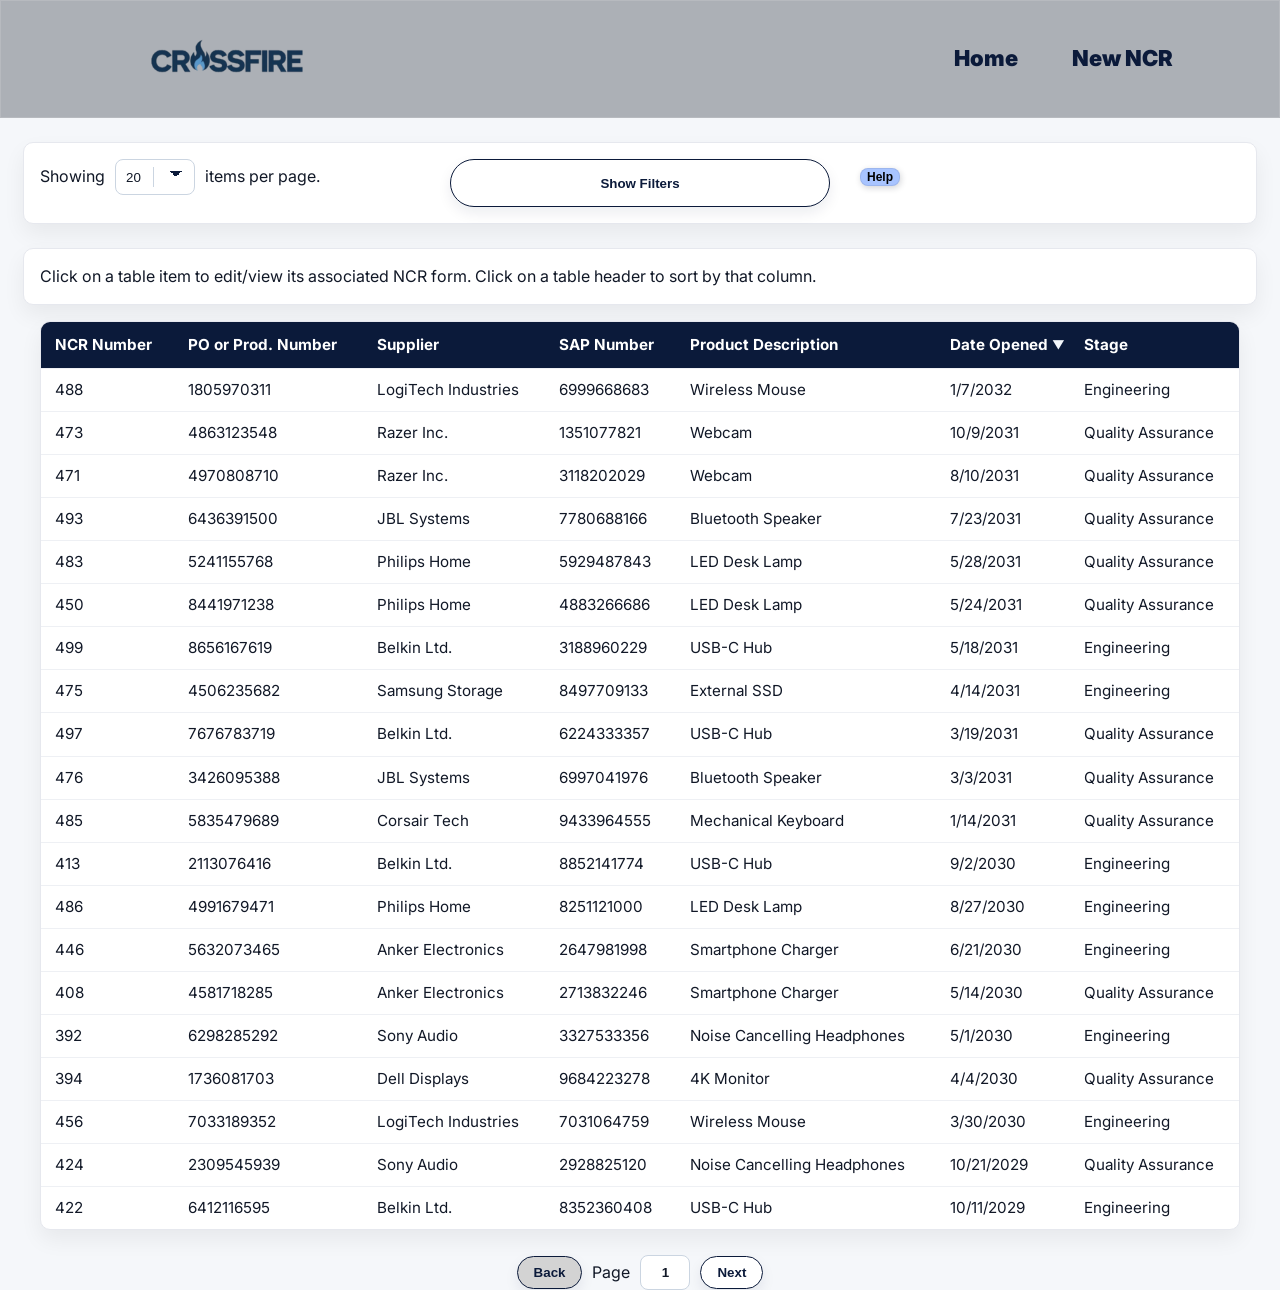
<file: index.html>
<!DOCTYPE html>
<html lang="en">
  <head>
    <meta charset="UTF-8" />
    <meta name="viewport" content="width=device-width, initial-scale=1.0" />
    <title>NCR Home</title>
    <script src="scripts/pseudobackend.js"></script>
    <script src="scripts/index.js" defer></script>
    <link rel="stylesheet" href="style.css" />
    <link rel="stylesheet" href="https://fonts.googleapis.com/css2?family=Inter:wght@400;600&display=swap"/>
  </head>
  <body>
    <header>
      <nav class="navbar" aria-label="main menu">
        <a href="index.html">
          <img
            src="images/Crossfire_Logo-removebg-preview.ico"
            alt="Crossfire NCR System"
          />
        </a>
        <ul class="menu">
          <li id="navHome">Home</li>
          <li id="navNewForm">New NCR</li>
        </ul>
      </nav>
    </header>

    <div id="filters">
      <div class="three-columns">
        <div class="nonCollapsableFilterItem">
          <label
            for="sltNumShown"
            class="noncollapsableFilterLblnputLbl"
            id="lblNumShown1"
            >Showing
          </label>
          <select class="nonCollapsableFilterInput" id="sltNumShown">
            <option value="20">20</option>
            <option value="50">50</option>
            <option value="100">100</option>
            <option value="0">All</option>
          </select>
          <label for="sltNumShown" class="noncollapsableFilterLblnputLbl" id="lblNumShown2">items per page.</label>
        </div>

        <button class="nonCollapsableFilterInput" id="btnToggleShowFilters">Show Filters</button>
        
        <div class="nonCollapsableFilterItem">
          <button class="help-button" id="btnHelp">Help</button>
        </div>
      </div>
      

      <form id="collapsableFilterItems">                            <!-- GeonUk : changed from div to form, for clear button -->
          <div class="collapsableFilterItem" id="NCRNoFilter">
              <label for="numNCRNoFilter"
                     class="collapsableFilterLblnputlLbl"
                     id="lblNCRNoFilter">
                  Filter by NCR number:
              </label>
              <input type="number"
                     class="collapsableFilterInput"
                     id="numNCRNoFilter" 
                     placeholder="123456789"/>
          </div>

          <div class="collapsableFilterItem" id="PONoFilter">
              <label for="numPONoFilter" class="collapsableFilterLbl" id="lblPONoFilter">
                  Filter by PO number:
              </label>
              <input type="number"
                     class="collapsableFilterInput"
                     id="numPONoFilter" 
                     placeholder="123456789"/>
          </div>

          <div class="collapsableFilterItem" id="SuppFilter">
              <label for="txtSuppFilter" class="collapsableFilterLbl" id="lblSuppFilter">
                  Filter by supplier:
              </label>
              <input type="text"
                     class="collapsableFilterInput"
                     id="txtSuppFilter" 
                     placeholder="Some company"/>
          </div>

          <div class="collapsableFilterItem" id="SAPNoFilter">
              <label for="numSAPNoFilter" class="collapsableFilterLbl" id="lblSAPNoFilter">
                  Filter by SAP Number:
              </label>
              <input type="number"
                     class="collapsableFilterInput"
                     id="numSAPNoFilter" 
                     placeholder="123456789"/>
          </div>

          <div class="collapsableFilterItem" id="ProdDescFilter">
              <label for="txtProdDescFilter"
                     class="collapsableFilterLbl"
                     id="lblProdDescFilter">
                  Filter by product description:
              </label>
              <input type="text"
                     class="collapsableFilterInput"
                     id="txtProdDescFilter" 
                     placeholder="A thing"/>
          </div>

          <div class="collapsableFilterItem" id="DateFilter">
              <label for="sltDateFilter" class="collapsableFilterLbl" id="lblDateFilter">
                  Sort date by:
              </label>
              <select class="collapsableFilterInput" id="sltDateFilter">
                  <option value="none">None</option>
                  <option value="new">New</option>
                  <option value="old">Old</option>
              </select>
          </div>
          <div class="collapsableFilterItem" id="StageFilter">
            <label for="sltStageFilter" class="collapsableFilterLbl" id="lblStageFilter">Showing forms in stage:</label>
            <select class="collapsableFilterInput" id="sltStageFilter">
              <option value="a">All</option>
              <option value="q">Quality Assurance</option>
              <option value="e">Engineering</option>
            </select>
          </div>

          <!-- GeonUk : Clear button for reset the input fields -->
          <div class="collapsableFilterItem" id="FilterClearButton">
              <button class="clearButtons" id="btnFilterClear" type="button">Clear</button>
          </div>
      </form>
    </div>
    <div id="temp">
      <p>Click on a table item to edit/view its associated NCR form. Click on a table header to sort by that column.</p>
    </div>
    <table id="list">
      <thead id="tableHead">
        <tr>
          <!-- GeonUk : add 'data-sort-key' on table head for sorting. And names matched with backend object properties -->
          <th data-sort-key="ID">NCR Number</th>
          <th data-sort-key="poID">PO or Prod. Number</th>
          <th data-sort-key="supplierName">Supplier</th>
          <th data-sort-key="productID">SAP Number</th>
          <th data-sort-key="productDesc">Product Description</th>
          <th data-sort-key="ncrDateOpened">Date Opened</th>
          <th data-sort-key="ncrActive">Stage</th>
        </tr>
      </thead>
      <tbody id="tableBody">
        <tr>
          <td>####</td>
          <td>####</td>
          <td>####</td>
          <td>####</td>
          <td>####</td>
          <td>####</td>
          <td>####</td>
        </tr>
      </tbody>
    </table>
    <div class="navForm">
      <button class="pageButtons" id="back">Back</button>

          <label for="pageInput" id="pageNumber">Page</label>
          <input type="number" id="pageInput" value="1" min="1" />
      
      <button class="pageButtons" id="next">Next</button>
    </div>
  </body>
</html>
</file>
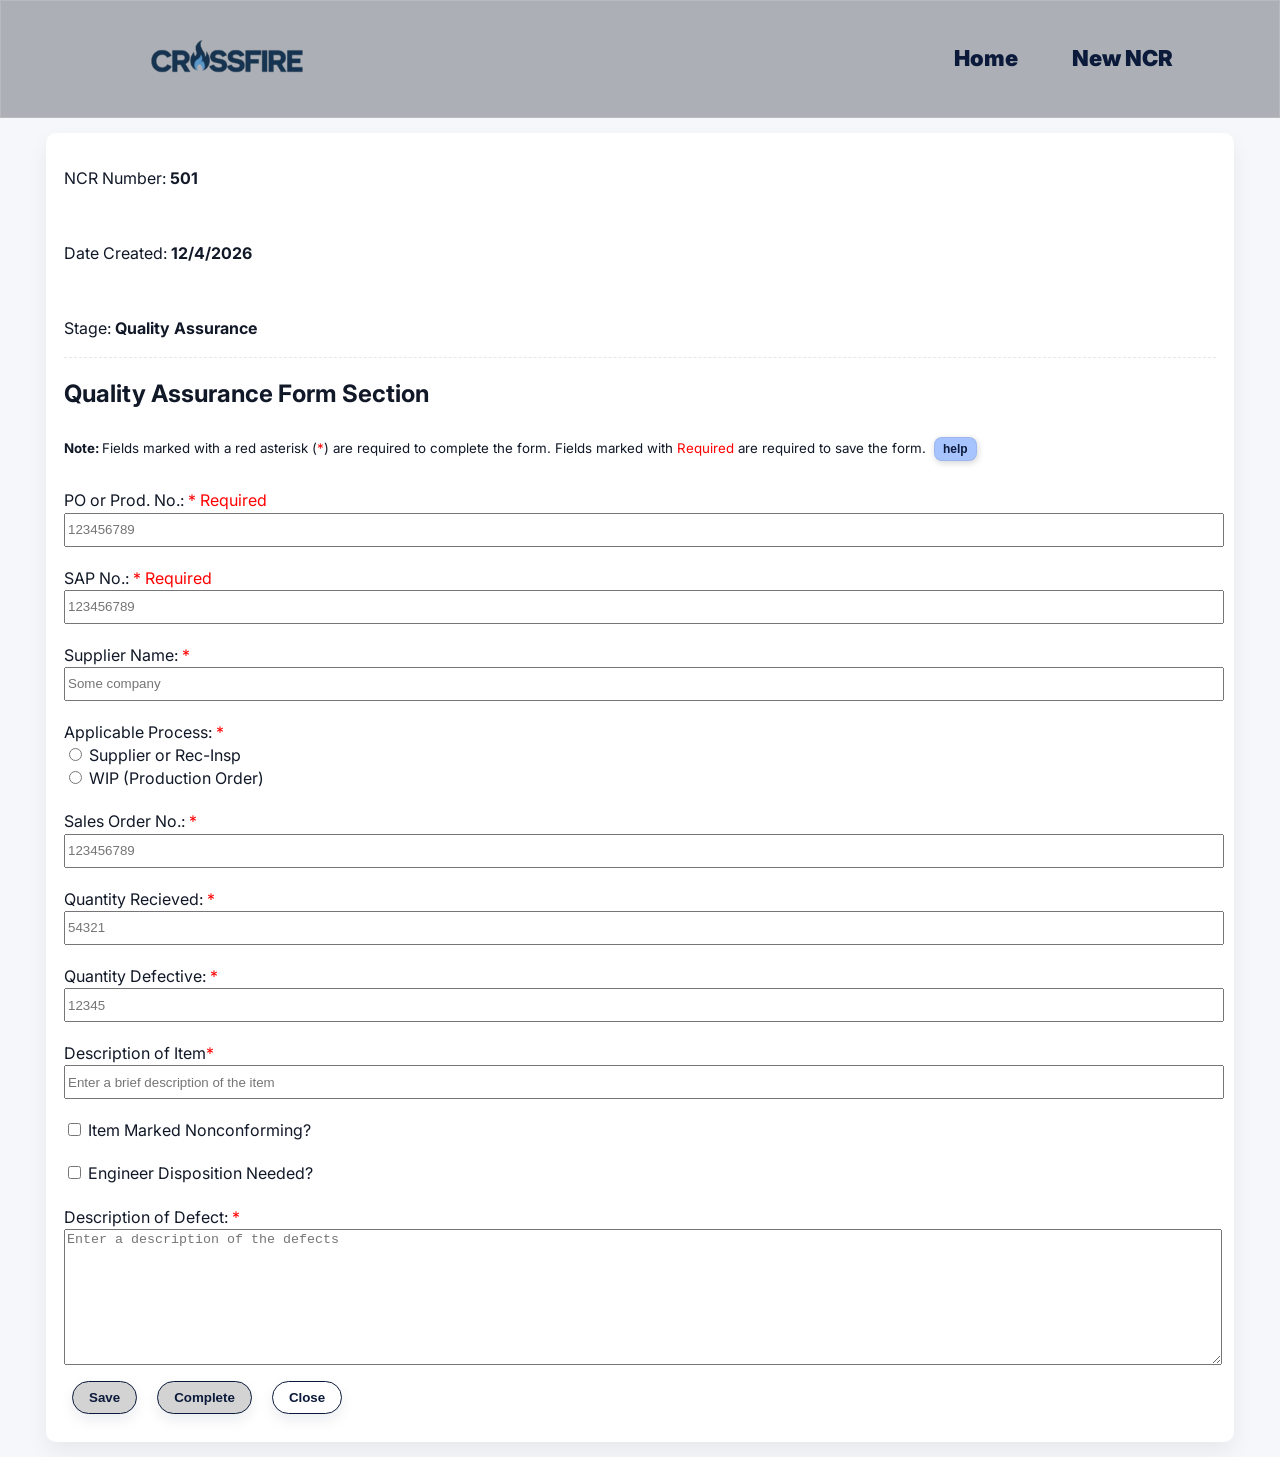
<file: ncr.html>
<!DOCTYPE html>
<html lang="en">
<head>
    <meta charset="UTF-8">
    <meta name="viewport" content="width=device-width, initial-scale=1.0">
    <title>NCR Form</title>
    <link
      rel="stylesheet"
      href="https://fonts.googleapis.com/css2?family=Inter:wght@400;600&display=swap"
    />
    <link rel="stylesheet" href="ncrstyle.css">
    <script src="scripts/ncr.js" defer></script>
    <script src="scripts/pseudobackend.js"></script>
</head>
<body>
    <header>
        <nav class="navbar" aria-label="main menu">
            <a href="index.html">
                <img src="images/Crossfire_Logo-removebg-preview.ico" alt="Crossfire NCR System"/>
            </a>
            <ul class="menu">
                <li id="navHome">Home</li>
                <li id="navNewForm">New NCR</li>
            </ul>
        </nav>
    </header>

    <div id="wrapper">
        <section id="ncrhead" class="three-columns">
            <div class="displayItem">
                <p>NCR Number: <span class="displayField" id="displayNCRNo"></span></p>
            </div>
            <div class="displayItem">
                <p>Date Created: <span class="displayField" id="displayDateCreated"></span></p>
            </div>
            <div class="displayItem" id="displayItemStage">
                <p>Stage: <span class="displayField" id="displayStage"></span></p>
            </div>
        </section>

        <section id="qaform">
            <h2>Quality Assurance Form Section</h2>
            <form method="post" id="frmQA">
                <small><strong>Note: </strong> Fields marked with a red asterisk (<span class="asterisk">*</span>) are required to complete the form. Fields marked with <span class="asterisk">Required</span> are required to save the form.</small>
                <button class="help-button">help</button>
                <br>
                <br>
                <div class="four-columns">
                    <div>
                        <label for="numPOProdNo"> PO or Prod. No.: <span class="asterisk">* Required</span></label>
                        <br>
                        <input id="numPOProdNo" class="formField" name="poID" type="number" aria-required="true" placeholder="123456789"/>
                    </div>

                    <div>
                        <label for="numSAPNo">SAP No.: <span class="asterisk">* Required</span></label>
                        <br>
                        <input id="numSAPNo" class="formField" name="productID" type="number" aria-required="true" placeholder="123456789"/>
                    </div>

                    <div class="span-two">
                        <label for="txtSupplierName">Supplier Name: <span class="asterisk">*</span></label>
                        <br>
                        <input id="txtSupplierName" class="formField" name="supplierName" type="text" aria-required="true" placeholder="Some company"/>
                    </div>
                    <div>
                        <label for="radSupplierOrRecInsp">Applicable Process: <span class="asterisk">*</span></label>
                        <br>
                        <input id="radSupplierOrRecInsp" class="formField" name="qaOpt" value="qaOptSupOrRecInsp" type="radio" aria-required="true"/>
                        <label for="radSupplierOrRecInsp">Supplier or Rec-Insp</label>
                        <br>
                        <input id="radWIP" class="formField" name="qaOpt" value="qaOptWIP" type="radio" aria-required="true"/>
                        <label for="radWIP">WIP (Production Order)</label>
                    </div>

                    <div>
                        <label for="numSalesOrderNo">Sales Order No.: <span class="asterisk">*</span></label>
                        <br>
                        <input id="numSalesOrderNo" class="formField" name="poSalesOrderNo" type="number" aria-required="true" placeholder="123456789"/>
                    </div>

                    <div>
                        <label for="numQuantityRec">Quantity Recieved: <span class="asterisk">*</span></label>
                        <br>
                        <input id="numQuantityRec" class="formField" name="poQuantityReceived" type="number" aria-required="true" placeholder="54321"/>
                    </div>

                    <div>
                        <label for="numQuantityDefective">Quantity Defective: <span class="asterisk">*</span></label>
                        <br>
                        <input id="numQuantityDefective" class="formField" name="qaQuantityDefective" type="number" aria-required="true" placeholder="12345"/>
                    </div>
                    <div class="span-four">
                        <label for="txtProdDesc">Description of Item<span class="asterisk">*</span></label>
                        <br>
                        <input type="text" id="txtProdDesc" class="formField" name="productDesc" aria-required="true" placeholder="Enter a brief description of the item">
                    </div>
                    <div class="span-two">
                        <input id="chkNonConforming" class="formField" name="qaNonConforming" type="checkbox"/>
                        <label for="chkNonConforming">Item Marked Nonconforming?</label>
                    </div>
                    <div class="span-two">
                        <input id="chkEngNeeded" class="formField" name="qaEngNeeded" type="checkbox"/>
                        <label for="chkEngNeeded"> Engineer Disposition Needed? </label>
                    </div>
                    <div class="span-four">
                        <label for="txaDefectDesc">Description of Defect: <span class="asterisk">*</span></label>
                        <br>
                        <textarea id="txaDefectDesc" class="formField textarea-height" name="qaDefectDesc" aria-required="true" placeholder="Enter a description of the defects"></textarea>
                    </div>
                </div>
                <div>
                    <button id="btnQASave" class="btn">Save</button>
                    <button id="btnQAComplete" class="btn">Complete</button>
                    <button id="btnQAClose" class="btn">Close</button>
                </div>
            </form>
        </section>

        <section id="qadisplay">
            <h2>Quality Assurance Form Section</h2>
            <div id="qadisplaywrapper" class="displaywrapper">
                
                    <div class="displayItem" id="displayItemPONo">
                        <p>PO or Prod. No.: <span class="displayField" id="displayPONo"></span></p>
                    </div>
                    <div class="displayItem" id="displayItemSAPNo">
                        <p>SAP No.: <span class="displayField" id="displaySAPNo"></span></p>
                    </div>
                    <div class="displayItem" id="displayItemSupplierName">
                        <p>Supplier Name: <span class="displayField" id="displaySupplierName"></span></p>
                    </div>
                    <div class="displayItem" id="displayItemApplicableProcess">
                        <p>Applicable Process: <span class="displayField" id="displayApplicableProcess"></span></p>
                    </div>
                
                
                    <div class="displayItem" id="displayItemSalesOrderNo">
                        <p>Sales Order No.: <span class="displayField" id="displaySalesOrderNo"></span></p>
                    </div>
                    <div class="displayItem" id="displayItemQuantityReceived">
                        <p>Quantity Received: <span class="displayField" id="displayQuantityReceived"></span></p>
                    </div>
                    <div class="displayItem" id="displayItemQuantityDefective">
                        <p>Quantity Defective: <span class="displayField" id="displayQuantityDefective"></span></p>
                    </div>
                    <div class="displayItem span-two" id="displayItemDescription">
                        <p>Description of Item: <span class="displayField" id="displayDescription"></span></p>
                    </div>
                    <div class="displayItem" id="displayItemNonconforming">
                        <p>Item Marked Nonconforming: <span class="displayField" id="displayNonconforming"></span></p>
                    </div>
                    <div class="displayItem" id="displayItemEngineerNeeded">
                        <p>Engineer Disposition Needed: <span class="displayField" id="displayEngineerNeeded"></span></p>
                    </div>
                    <div class="displayItem span-two" id="displayItemDefectDescription">
                        <p>Description of Defect: <br><span class="displayField" id="displayDefectDescription"></span></p>
                    </div>
                    <div class="displayItem" id="displayItemQACompletedBy">
                        <p>Completed by: <span class="displayField" id="displayQACompletedBy"></span></p>
                    </div>
                    <div class="displayItem" id="displayItemQACompletedOn">
                        <p>Completed on: <span class="displayField" id="displayQACompletedOn"></span></p>
                    </div>
                
            </div>  
        <button class="btnCollapseDisplay" id="btnQACollapseDisplay">Hide</button>
        </section>

        <section id="engform">
            <h2>Engineering Form Section</h2>
            <form method="POST" id="frmEng">
                <small><strong>Note: </strong> Fields marked with a red asterisk (<span class="asterisk">*</span>) are required to complete the form. Fields marked with <span class="asterisk">Required</span> are required to save the form.</small>
                <button class="help-button">help</button>
                <br>
                <br>
                <div class="four-columns">
                    <label id="lblEngReview" class="span-four">Review by CF Engineering: <span class="asterisk">* Required</span><br><small>(indicate disposition by clicking one of the following)</small></label>
                
                    <div class="inline-wrapper span-four">
                        <div class="inline-item">
                            <input type="radio" id="radUseAsIs" name="radEngReview" value="Use as is" class="formField">
                            <label for="radUseAsIs">Use as is</label>
                        </div>
                        <div class="inline-item">
                            <input type="radio" id="radRepair" name="radEngReview" value="Repair" class="formField">
                            <label for="radRepair">Repair</label>
                        </div>
                        <div class="inline-item">
                            <input type="radio" id="radRework" name="radEngReview" value="Rework" class="formField">
                            <label for="radRework">Rework</label>
                        </div>
                        <div class="inline-item">
                            <input type="radio" id="radScrap" name="radEngReview" value="Scrap" class="formField">
                            <label for="radScrap">Scrap</label>
                        </div>
                    </div>
                    <div class="span-four">
                        <input type="checkbox" id="chkNotifyCustomer" name="chkNotifyCustomer" class="formField">
                        <label for="chkNotifyCustomer">Customer requires notification of NCR?</label>
                    </div>
                    <div class="span-four">
                        <label for="txaDisposition">Disposition: <span class="asterisk"></span><br><small>(Sequence of work steps required when "repair" or "rework" indicated)</small></label>
                        <textarea id="txaDisposition" name="txaDisposition" class="formField" placeholder="Enter required steps"></textarea>
                    </div>
                
                    <div class="span-four">
                        <input type="checkbox" id="chkUpdateDrawing" name="chkUpdateDrawing" class="formField">
                        <label for="chkUpdateDrawing">Drawing Requires Updating?</label>
                    </div>
                
                        <div>
                            <label for="numOriginalRevNo">Original Rev. Number: <span class="asterisk"></span></label>
                            <input type="number" id="numOriginalRevNo" name="numOriginalRevNo" class="formField" placeholder="123456789">
                        </div>
                        <div>
                            <label for="numUpdatedRevNo">Updated Rev. Number" <span class="asterisk"></span></label>
                            <input type="number" id="numUpdatedRevNo" name="numUpdatedRevNo" class="formField" placeholder="987654321">
                        </div>
                        <div>
                            <label for="numUpdatedOn">Revision Date: <span class="asterisk"></span></label>
                            <input type="date" id="numUpdatedOn" name="numUpdatedDate" class="formField">
                        </div>
                        <div>
                            <label for="txtUpdatedBy">Name of Engineer: <span class="asterisk"></span></label>
                            <input type="text" id="numUpdatedBy" name="numUpdatedBy" class="formField" placeholder="John Doe">
                        </div>
                </div>

                <div>
                    <button id="btnEngSave" class="btn">Save</button>
                    <button id="btnEngComplete" class="btn">Complete</button>
                    <button id="btnEngClose" class="btn">Close</button>
                </div>
            </form>
        </section>

        <section id="engdisplay">
            <h2>Engineering Form Section</h2>
            <div id="engdisplaywrapper" class="displaywrapper">
                
                    <div class="displayItem" id="displayItemReviewOpt">
                        <p>Review by CF Engineering: <span class="displayField" id="displayReviewOpt"></span></p>
                    </div>
                    <div class="displayItem" id="displayItemNotifyCustomer">
                        <p>Customer notified of NCR: <span class="displayField" id="displayNotifyCustomer"></span></p>
                    </div>
                    <div class="displayItem span-two" id="displayItemDisposition">
                        <p>Disposition: <br><span class="displayField" id="displayDisposition"></span></p>
                    </div>
                    <div class="displayItem span-two" id="displayItemUpdateDrawing">
                        <p>Drawing Requires Updating: <span class="displayField" id="displayUpdateDrawing"></span></p>
                    </div> 
                    <div class="displayItem" id="displayItemOriginalRevNo">
                        <p>Original Rev. Number: <span class="displayField" id="displayOriginalRevNo"></span></p>
                    </div>
                    <div class="displayItem" id="displayItemUpdatedRevNo">
                        <p>Updated Rev. Number: <span class="displayField" id="displayUpdatedRevNo"></span></p>
                    </div>
                    <div class="displayItem" id="displayItemRevDate">
                        <p>Updated on: <span class="displayField" id="displayRevDate"></span></p>
                    </div>
                    <div class="displayItem" id="displayItemUpdatedBy">
                        <p>Updated by: <span class="displayField" id="displayUpdatedBy"></span></p>
                    </div>
                    <div class="displayItem" id="displayItemEngCompletedBy">
                        <p>Completed by: <span class="displayField" id="displayEngCompletedBy"></span></p>
                    </div>
                    <div class="displayItem" id="displayItemEngCompletedOn">
                        <p>Completed on: <span class="displayField" id="displayEngCompletedOn"></span></p>
                    </div>
                
            </div>
            <button class="btnCollapseDisplay" id="btnEngCollapseDisplay">Hide</button>
        </section>

        <section id="saleform">

        </section>

        <section id="saledisplay">

        </section>
        
        <section id="ncrfoot">
            <div>
                <button id="btnPrint">Print to PDF</button>
                <button id="btnClose">Close</button>
            </div>
        </section>
    </div>
    
</body>
</html>
</file>
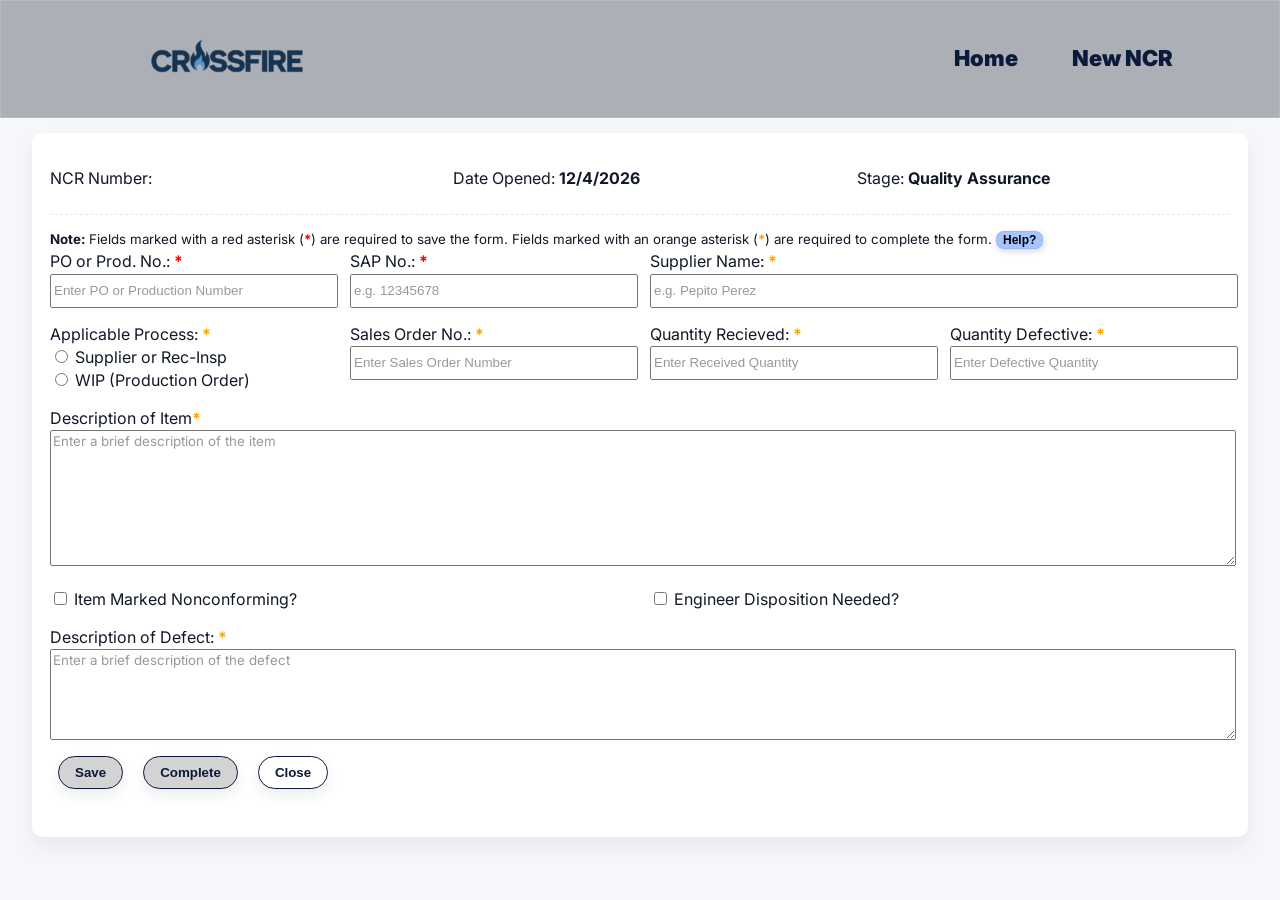
<file: ncrform.html>
<!DOCTYPE html>
<html lang="en">
  <head>
    <meta charset="UTF-8" />
    <meta name="viewport" content="width=device-width, initial-scale=1.0" />
    <title>NCR Form</title>
    <link
      rel="stylesheet"
      href="https://fonts.googleapis.com/css2?family=Inter:wght@400;600&display=swap"
    />
    <link rel="icon" href="images/crossfire-logo.png" />
    <link rel="stylesheet" href="style.css" />
    <script src="scripts/pseudobackend.js"></script>
    <script src="scripts/ncrform.js" defer></script>
  </head>
  <body>
    <header>
      <nav class="navbar" aria-label="main menu">
        <a href="index.html">
          <img
            src="images/Crossfire_Logo-removebg-preview.ico"
            alt="Crossfire NCR System"
          />
        </a>

        <ul class="menu">
          <li id="navHome">Home</li>
          <li id="navNewForm">New NCR</li>
        </ul>
      </nav>
    </header>
    <div id="wrapper">
      <main>
        <div class="grid-container">
          <div class="three-columns">
            <p>
              NCR Number: <strong><span class="infospans"></span></strong>
            </p>
            <p>
              Date Opened: <strong><span class="infospans"></span></strong>
            </p>
            <p>
              Stage: <strong><span class="infospans"></span></strong>
            </p>
          </div>
          <form method="post" id="frmNCR">
            <small>
              <strong>Note:</strong> Fields marked with a red asterisk (<span
                class="red-asterisk"
                >*</span
              >) are required to save the form. Fields marked with an orange
              asterisk (<span class="orange-asterisk">*</span>) are required to
              complete the form.
            </small>
            <button class="help-button" id="btnHelp">Help?</button>

            <div class="four-columns padding">
              <div>
                <label for="numPOProdNo">
                  PO or Prod. No.: <span class="red-asterisk asterisk">*</span>
                </label>
                <input
                  id="numPOProdNo"
                  class="qualityRep"
                  name="poID"
                  type="number"
                  aria-required="true"
                  placeholder="Enter PO or Production Number"
                />
              </div>

              <div>
                <label for="numSAPNo">
                  SAP No.: <span class="red-asterisk asterisk">*</span>
                </label>
                <input
                  id="numSAPNo"
                  class="qualityRep"
                  name="productID"
                  type="number"
                  aria-required="true"
                  placeholder="e.g. 12345678"
                />
              </div>

              <div class="span-two">
                <label for="txtSupplierName">
                  Supplier Name: <span class="orange-asterisk asterisk">*</span>
                </label>
                <input
                  id="txtSupplierName"
                  class="qualityRep"
                  name="supplierName"
                  type="text"
                  aria-required="true"
                  placeholder="e.g. Pepito Perez"
                />
              </div>
            </div>

            <div class="four-columns padding">
              <div>
                <label for="radSupplierOrRecInsp"
                  >Applicable Process:
                  <span class="orange-asterisk asterisk">*</span></label
                >
                <br />
                <input
                  id="radSupplierOrRecInsp"
                  class="qualityRep"
                  name="qaOpt"
                  value="qaOptSupOrRecInsp"
                  type="radio"
                  aria-required="true"
                />
                <label for="radSupplierOrRecInsp">Supplier or Rec-Insp</label>
                <br />
                <input
                  id="radWIP"
                  class="qualityRep"
                  name="qaOpt"
                  value="qaOptWIP"
                  type="radio"
                  aria-required="true"
                />
                <label for="radWIP">WIP (Production Order)</label>
              </div>

              <div>
                <label for="numSalesOrderNo">
                  Sales Order No.:
                  <span class="orange-asterisk asterisk">*</span>
                </label>
                <input
                  id="numSalesOrderNo"
                  class="qualityRep"
                  name="poSalesOrderNo"
                  type="number"
                  aria-required="true"
                  placeholder="Enter Sales Order Number"
                />
              </div>

              <div>
                <label for="numQuantityRec">
                  Quantity Recieved:
                  <span class="orange-asterisk asterisk">*</span>
                </label>
                <input
                  id="numQuantityRec"
                  class="qualityRep"
                  name="poQuantityReceived"
                  type="number"
                  aria-required="true"
                  placeholder="Enter Received Quantity"
                />
              </div>

              <div>
                <label for="numQuantityDefective">
                  Quantity Defective:
                  <span class="orange-asterisk asterisk">*</span>
                </label>
                <input
                  id="numQuantityDefective"
                  class="qualityRep"
                  name="qaQuantityDefective"
                  type="number"
                  aria-required="true"
                  placeholder="Enter Defective Quantity"
                />
              </div>
            </div>

            <div class="padding">
              <div>
                <label for="txtProdDesc">
                  Description of Item<span class="orange-asterisk asterisk"
                    >*</span
                  >
                </label>
                <br />
                <textarea
                  id="txtProdDesc"
                  class="qualityRep"
                  name="productDesc"
                  aria-required="true"
                  placeholder="Enter a brief description of the item"
                ></textarea>
              </div>
            </div>

            <div class="two-columns padding">
              <div>
                <input
                  id="chkNonConforming"
                  class="qualityRep"
                  name="qaNonConforming"
                  type="checkbox"
                />
                <label for="chkNonConforming">
                  Item Marked Nonconforming?
                </label>
              </div>

              <div>
                <input
                  id="chkEngNeeded"
                  class="qualityRep"
                  name="qaEngNeeded"
                  type="checkbox"
                />
                <label for="chkEngNeeded"> Engineer Disposition Needed? </label>
              </div>
            </div>

            <div>
              <div>
                <label for="txaDefectDesc">
                  Description of Defect:
                  <span class="orange-asterisk asterisk">*</span>
                </label>
                <br />
                <textarea
                  id="txaDefectDesc"
                  class="qualityRep textarea-height"
                  name="qaDefectDesc"
                  aria-required="true"
                  placeholder="Enter a brief description of the defect"
                ></textarea>
              </div>
            </div>

            <div>
              <button id="btnSave" class="btn">Save</button>
              <button id="btnComplete" class="btn">Complete</button>
              <button id="btnCllose" class="btn">Close</button>
            </div>
          </form>
        </div>
      </main>
    </div>
  </body>
</html>
</file>
<file: style.css>
body {
  font-family: "Inter", system-ui, -apple-system, Segoe UI, Roboto, Arial,
    sans-serif;
  background: #f5f7fa;
  color: #111827;
  line-height: 1.45;
  margin: 0;
}

header {
  background: #acb0b6;
  color: #0b1a3a;
  padding: 8px 16px;
  margin-top: 0;
  border: 1px solid #b7babf;
}

.navbar {
  display: flex;
  justify-content: space-between;
  align-items: center;
  height: 100px;
  padding: 0 20px;
  box-sizing: border-box;
}

.navbar img {
  height: 180px;
  width: auto;
  margin: 10px 0 0 100px;
}

.menu {
  height: auto;
  list-style: none;
  display: flex;
  gap: 14px;
  margin-right: 50px;
}
.menu li a {
  padding: 0;
}
.menu li {
  display: block;
  font-size: 22px;
  color: #0b1a3a;
  text-decoration: none;
  font-weight: 900;
  padding: 20px;
  cursor: pointer;
}
.menu li {
  display: block;
  font-size: 22px;
  color: #0b1a3a;
  text-decoration: none;
  font-weight: 900;
  padding: 20px;
  cursor: pointer;
}
.menu li:hover {
  text-decoration: underline;
  color: #49749f;
}
.menu li:hover {
  text-decoration: underline;
  color: #49749f;
}

#filters {
  max-width: 1200px;
  margin: 24px auto 10px;
  padding: 16px;
  background: #fff;
  border: 1px solid #e6e8ee;
  border-radius: 10px;
  box-shadow: 0 10px 22px rgba(0, 0, 0, 0.06);
}

#temp {
  max-width: 1200px;
  margin: 24px auto 10px;
  padding: 0px 16px 0px;
  background: #fff;
  border: 1px solid #e6e8ee;
  border-radius: 10px;
  box-shadow: 0 10px 22px rgba(0, 0, 0, 0.06);
  align-items: center;
}

#filters .nonCollapsableFilterItem {
  display: flex;
  align-items: center;
  gap: 10px;
  margin-bottom: 12px;
  -ms-flex-align: start;
}

.nonCollapsableFilterInput {
  min-height: 36px;
  padding: 6px 10px;
  border: 1px solid #cbd5e1;
  border-radius: 8px;
  background: #fff;
  color: #111827;
}

.clearButtons {
  min-height: 36px;
  padding: 6px 10px;
  border: 1px solid #cbd5e1;
  border-radius: 999px;
  background: #fff;
  color: #111827;
}

.align-right {
  padding-left: 350px;
}

#btnHelpFilter {
  min-width: auto;
}

#btnToggleShowFilters,
#btnCreateNCR {
  cursor: pointer;
  border: 1.5px solid #0b1a3a;
  background: #ffffff;
  color: #0b1a3a;
  border-radius: 999px;
  font-weight: 700;
  padding: 8px 16px;
  transition: transform 0.12s ease, box-shadow 0.18s ease;
  box-shadow: 0 6px 14px rgba(11, 26, 58, 0.08);
}
#btnToggleShowFilters:hover,
.clearButtons:hover,
#btnCreateNCR:hover {
  transform: translateY(-1px);
  box-shadow: 0 12px 22px rgba(11, 26, 58, 0.12);
}

#collapsableFilterItems {
  display: none;
  margin-top: 8px;
  padding-top: 12px;
  border-top: 1px dashed #e5e7eb;
  gap: 12px;
}

#collapsableFilterItems.is-open {
  display: grid;
}

.collapsableFilterItem {
  display: grid;
  grid-template-columns: 220px 1fr;
  align-items: center;
  gap: 10px;
  margin-top: 10px;
}

.collapsableFilterInput {
  min-height: 36px;
  margin: 20;
  padding: 6px 3px;
  border: 1px solid #cbd5e1;
  border-radius: 8px;
  background: #fff;
  color: #111827;
}

#ActiveFilter .collapsableFilterInput,
#ClosedFilter .collapsableFilterInput {
  width: 18px;
  height: 18px;
}

select.nonCollapsableFilterInput,
#sltDateFilter,
#sltStageFilter {
  appearance: none;
  background-image: linear-gradient(45deg, transparent 50%, #0b1a3a 50%),
    linear-gradient(135deg, #0b1a3a 50%, transparent 50%),
    linear-gradient(to right, #cbd5e1, #cbd5e1);
  background-position: calc(100% - 18px) calc(1em - 2px),
    calc(100% - 12px) calc(1em - 2px), calc(100% - 2.5rem) 0.5em;
  background-size: 6px 6px, 6px 6px, 1px 1.5em;
  background-repeat: no-repeat;
  padding-right: 2.8rem;
}

#list {
  width: 100%;
  max-width: 1200px;
  margin: 16px auto 8px;
  border-collapse: separate;
  border-spacing: 0;
  background: #fff;
  border: 1px solid #e6e8ee;
  border-radius: 10px;
  overflow: hidden;
  box-shadow: 0 10px 22px rgba(0, 0, 0, 0.06);
}

#tableHead th {
    text-align: left;
    padding: 12px 14px;
    background: #0b1a3a;
    color: #fff;
    font-weight: 700;
    font-size: 0.95rem;
    position: sticky;
    top: 0;
    z-index: 1;
    cursor: pointer;
}

/* GeonUk : when pointer hover on the table head, make it little different */
#tableHead th[data-sort-key]:hover {
    background-color: #0F234D;
}

.sort-arrow {
    position: absolute;
    right: 5px;
    top: 50%;
    transform: translateY(-50%);
    font-size: 0.8em;
    color: #f3f6fb;
}

#tableBody td {
  padding: 10px 14px;
  border-top: 1px solid #eef0f4;
  font-size: 0.95rem;
}
#tableBody tr {
  cursor: pointer;
}
#tableBody tr:hover {
  transform: scale(1.01);
}

#tableBody tr:hover td {
  background: #f3f6fb;
}

.pageButtons {
  cursor: pointer;
  border: 1.5px solid #0b1a3a;
  background: #ffffff;
  color: #0b1a3a;
  border-radius: 999px;
  font-weight: 700;
  padding: 8px 16px;
  /*  margin: 10px 8px 30px;*/
  margin: 0px; /*GeonUk : revise the margin for align. If left as it was, the button and the letter top and bottom space do not match.*/
  transition: transform 0.12s ease, box-shadow 0.18s ease, background 0.2s ease;
  box-shadow: 0 6px 14px rgba(11, 26, 58, 0.08);
}
.pageButtons:hover {
  transform: translateY(-1px);
  box-shadow: 0 12px 22px rgba(11, 26, 58, 0.12);
  background: #f3f6fb;
}
.pageButtons:disabled {
  background-color: lightgray;
}

/*#pageNumber {
  display: inline-block;
  min-width: 90px;
  text-align: center;
  font-weight: 700;
  color: #0b1a3a;
  margin: 0 4px;
}*/
/*GeonUk : OLD code, remove for align page buttons to horizontally*/

#pageNumber {
  display: inline-flex;
  align-items: middle;
}
/*GeonUk : for align page buttons to horizontally*/

#pageInput {
  width: 50px;
  min-height: 35px;
  padding: 5px 10px;
  border: 1px solid #cbd5e1;
  border-radius: 8px;
  background: #ffffff;
  color: #111827;
  text-align: center;
  font-weight: 700;
  box-sizing: border-box;
}

.clearButtons:hover {
  transform: translateY(-1px);
  box-shadow: 0 12px 22px rgba(11, 26, 58, 0.12);
  background: #f3f6fb;
}

#ClearButton {
  display: flex;
  justify-content: end;
}

#ClearButton #btnClear {
  cursor: pointer;
  border: 1.5px solid #0b1a3a;
  background: #ffffff;
  color: #0b1a3a;
  border-radius: 999px;
  font-weight: 700;
  padding: 8px 16px;
  margin: 10px 8px;
  transition: transform 0.12s ease, box-shadow 0.18s ease, background 0.2s ease;
  box-shadow: 0 6px 14px rgba(11, 26, 58, 0.08);
}

/*.navForm {
    margin-top: 2%;
    text-align: center;
}*/
/*GeonUk : OLD code, remove for align page buttons to horizontally*/

.navForm {
  margin-top: 2%;
  display: flex;
  justify-content: center;
  align-items: center;
  gap: 10px; /*GeonUk : got rid of margin in .pagebottom, so add a gap here*/
}
/*GeonUk : for align page buttons to horizontally*/

input::placeholder {
  color: #999999;
  opacity: 1;
}
textarea::placeholder {
  color: #999999;
  opacity: 1;
}

@media (max-width: 1024px) {
  .collapsableFilterItem {
    grid-template-columns: 1fr;
  }
}

@media (max-width: 720px) {
  #filters .nonCollapsableFilterItem {
    grid-template-columns: 1fr;
    gap: 6px;
  }

  #list {
    display: block;
    overflow-x: auto;
    white-space: nowrap;
  }

  #tableHead th,
  #tableBody td {
    white-space: nowrap;
  }
}

/* section for form*/

body {
  font-family: "Inter", system-ui, -apple-system, Segoe UI, Roboto, Arial,
    sans-serif;
  background: #f5f7fa;
  color: #111827;
  line-height: 1.45;
  margin: 0;
}

input[type="text"],
input[type="number"],
input[type="date"] {
  display: block;
  width: 100%;
  min-height: 1.75rem;
}

textarea {
  width: 100%;
  min-height: 130px;
  resize: vertical;
  font-family: "Inter", system-ui, -apple-system, Segoe UI, Roboto, Arial,
    sans-serif;
}

.grid-container {
  display: grid;
  background: #ffffff;
  border-radius: 10px;
  padding: 18px;
  box-shadow: 0 10px 22px rgba(0, 0, 0, 0.06);
}

#frmNCR {
  margin-top: 8px;
  padding-top: 12px;
  border-top: 1px dashed #e5e7eb;
  gap: 12px;
}

.three-columns {
  display: grid;
  grid-template-columns: repeat(3, 1fr);
  gap: 30px;
}

.two-columns {
  display: grid;
  grid-template-columns: repeat(2, 1fr);
  gap: 20px;
}

.four-columns {
  display: grid;
  grid-template-columns: repeat(4, 1fr);
  gap: 20px;
}

.span-two {
  grid-column: span 2;
}

.one-column,
.inspector-columns {
  display: grid;
  grid-template-columns: 1fr;
  gap: 10px;
}

.center {
  text-align: center;
  padding-bottom: 15px;
}

.padding {
  padding-bottom: 15px;
}

.textarea-height {
  min-height: 85px;
}

.orange-asterisk {
  color: orange;
  font-weight: bold;
}

.red-asterisk {
  color: red;
  font-weight: bold;
}

.btn {
  cursor: pointer;
  border: 1.5px solid #0b1a3a;
  background: #ffffff;
  color: #0b1a3a;
  border-radius: 999px;
  font-weight: 700;
  padding: 8px 16px;
  margin: 10px 8px 30px;
  transition: transform 0.12s ease, box-shadow 0.18s ease, background 0.2s ease;
  box-shadow: 0 6px 14px rgba(11, 26, 58, 0.08);
}
.btn:hover {
  transform: translateY(-1px);
  box-shadow: 0 12px 22px rgba(11, 26, 58, 0.12);
  background: #f3f6fb;
}
.btn:disabled {
  background-color: lightgray;
}

.help-button {
  background-color: #a8c4ff;
  font-weight: 600;
  font-size: 12px;
  border: 1px solid rgba(17, 24, 39, 0.08);
  border-radius: 8px;
  box-shadow: 1px 2px 6px rgba(17, 24, 39, 0.18);
}

.help-button:hover {
  background-color: #95b7ff;
  box-shadow: 2px 4px 10px rgba(17, 24, 39, 0.22);
  transform: translateY(-2px);
}

#wrapper {
  margin: 15px auto;
  width: 95%;
}

@media screen and (min-width: 1440px) {
  #wrapper {
    width: 65%;
  }

  .five-columns {
    grid-template-columns: repeat(5, 1fr);
  }

  .one-column {
    grid-template-columns: repeat(4, 1fr);
  }

  .inspector-columns {
    grid-template-columns: repeat(3, 1fr);
  }
}

/* get rid of arrows on number boxes */
input::-webkit-outer-spin-button,
input::-webkit-inner-spin-button {
  -webkit-appearance: none;
  margin: 0;
}

input[type="number"] {
  -moz-appearance: textfield;
}

.sr-only {
  position: absolute !important;
  width: 1px;
  height: 1px;
  padding: 0;
  margin: -1px;
  overflow: hidden;
  clip: rect(0, 0, 0, 0);
  white-space: nowrap;
  border: 0;
}

.mt-12 {
  margin-top: 12px;
}

.card {
  background: #ffffff;
  border: 1px solid #e6e8ee;
  border-radius: 10px;
  padding: 18px;
  box-shadow: 0 10px 22px rgba(0, 0, 0, 0.06);
}

.sectionHint {
  margin: 0 0 30px 0;
  text-align: center;
  color: #000000;
  font-size: 1.2rem;
}

.field-group {
  margin: 6px 0 30px;
  border: 0;
  padding: 0;
}
.choices {
  display: flex;
  gap: 30px;
  align-items: center;
  justify-content: center;
  flex-wrap: wrap;
}

.choices > * {
  transition: transform 0.3s ease-in-out;
}

.choices > *:hover {
  transform: scale(1.2);
  cursor: pointer;
}

.chip {
  display: inline-flex;
  align-items: center;
  gap: 8px;
  padding: 8px 14px;
  border-radius: 999px;
  /* border: 1px solid #e6e8ee; */
  background: #ffffff;
  font-weight: 600;
  user-select: none;
}

.chip input {
  width: 18px;
  height: 18px;
  accent-color: #0b1a3a;
}

.band {
  border: 1px solid #e6e8ee;
  border-radius: 10px;
  padding: 12px;
  margin-top: 8px;
}
.band--blue {
  background: #eaf2ff;
}

.sectionBlock {
  margin: 30px 0 20px 0;
}

.sectionBlock textarea {
  margin-top: 10px;
}

.sectionBlock .yn {
  display: flex;
  flex-wrap: wrap;
  align-items: center;
  gap: 14px;
}
.yn__label {
  font-weight: 700;
  margin: 0;
}
.yn__opt {
  display: inline-flex;
  align-items: center;
  gap: 6px;
}
.yn__opt input {
  accent-color: #0b1a3a;
}
.yn__note {
  margin: 6px 0 0;
  color: #6b7280;
}

.label {
  font-weight: 600;
  font-size: 0.95rem;
}
.label__hint {
  color: #6b7280;
  font-weight: 400;
  margin-left: 0.25rem;
}

.grid {
  display: grid;
  grid-template-columns: repeat(12, 1fr);
  gap: 12px;
}

.field {
  display: flex;
  flex-direction: column;
  gap: 6px;
}

.col-12 {
  grid-column: span 12;
}
.col-8 {
  grid-column: span 8;
}
.col-6 {
  grid-column: span 6;
}
.col-4 {
  grid-column: span 4;
}
.col-3 {
  grid-column: span 3;
}
.col-2 {
  grid-column: span 2;
}

.footer {
  align-items: end;
}

@media (max-width: 980px) {
  .grid {
    grid-template-columns: repeat(6, 1fr);
  }
  .col-8 {
    grid-column: span 6;
  }
  .col-6 {
    grid-column: span 6;
  }
  .col-4 {
    grid-column: span 6;
  }
  .col-3 {
    grid-column: span 3;
  }
  .col-2 {
    grid-column: span 3;
  }
  .footer {
    grid-template-columns: 1fr;
  }
}

input::-webkit-outer-spin-button,
input::-webkit-inner-spin-button {
  -webkit-appearance: none;
  margin: 0;
}
/*input[type="number"] {
  -moz-appearance: textfield;
}*/

/*#region CSS for report*/
.docHeadContainer {
    display: grid;
    grid-template-columns: auto;
    grid-column-row: auto;
}

    .docHeadContainer img {
        grid-column: 1 span 4;
        grid-row: 1 span 2;
        width: 20%;
        height: auto;
        object-fit: cover;
    }

#crossfirecanada {
    grid-column: 5 span 9;
    grid-row: 1 span 2;
    background-color: #A6A6A6;
}

#IPD {
    grid-column: 14 span 17;
    grid-row: 1 span 2;
    background-color: #A6A6A6;
}

#stampbox {
    grid-column: 31 span 4;
    grid-row: 1 span 4;
}

#docNo {
    grid-column: 1 span 5;
    grid-row: 3;
}

#docTitle {
    grid-column: 6 span 20;
    grid-row: 3;
}

#docPage {
    grid-column: 26 span 9;
    grid-row: 3;
}
/*#endregion CSS for report*/
</file>
<file: ncrstyle.css>
body {
  font-family: "Inter", system-ui, -apple-system, Segoe UI, Roboto, Arial,
    sans-serif;
  background: #f5f7fa;
  color: #111827;
  line-height: 1.45;
  margin: 0;
}

/* Header styling */

header {
  background: #acb0b6;
  color: #0b1a3a;
  padding: 8px 16px;
  margin-top: 0;
  border: 1px solid #b7babf;
}

.navbar {
  display: flex;
  justify-content: space-between;
  align-items: center;
  height: 100px;
  padding: 0 20px;
  box-sizing: border-box;
}

.navbar img {
  height: 180px;
  width: auto;
  margin: 10px 0 0 100px;
}

.menu {
  height: auto;
  list-style: none;
  display: flex;
  gap: 14px;
  margin-right: 50px;
}

.menu li {
  display: block;
  font-size: 22px;
  color: #0b1a3a;
  text-decoration: none;
  font-weight: 900;
  padding: 20px;
  cursor: pointer;
}

.menu li a {
  padding: 0;
}

.menu li:hover {
  text-decoration: underline;
  color: #49749f;
}

/* Form & display section */

#wrapper {
    display:grid;
    background: #ffffff;
    border-radius: 10px;
    padding: 18px;
    box-shadow: 0 10px 22px rgba(0, 0, 0, 0.06);

    margin: 15px auto;
    width: 90%;
}

section{
    
    border-top: 1px dashed #e5e7eb;
}

#ncrhead {
    border-top: none;
}

.two-columns {
    display: grid;
    grid-template-columns: repeat(1, 1fr);
    gap: 20px;
}

.three-columns {
    display: grid;
    grid-template-columns: repeat(1, 1fr);
    gap: 20px;
}

.four-columns {
    display: grid;
    grid-template-columns: repeat(1, 1fr);
    gap: 20px;
}

.help-button {
  background-color: #a8c4ff;
  font-weight: 600;
  font-size: 12px;
  border: 1px solid rgba(17, 24, 39, 0.08);
  border-radius: 8px;
  box-shadow: 1px 2px 6px rgba(17, 24, 39, 0.18);
  
  padding: 4px 8px;
  margin: 5px 4px;
}

.help-button:hover {
  background-color: #95b7ff;
  box-shadow: 2px 4px 10px rgba(17, 24, 39, 0.22);
  transform: translateY(-2px);
}

/* Display & form items */

.span-two {
    grid-column: span 1;
}

.span-three {
    grid-column: span 1;
}

.span-four {
    grid-column: span 1;
}

.asterisk{
  color: red;
}

.displayField {
    font-weight: bolder;
}

/* inputs */

form{
  gap: 50px
}

button{
  cursor: pointer;
  border: 1.5px solid #0b1a3a;
  background: #ffffff;
  color: #0b1a3a;
  border-radius: 999px;
  font-weight: 700;
  padding: 8px 16px;
  margin: 10px 8px;
  transition: transform 0.12s ease, box-shadow 0.18s ease, background 0.2s ease;
  box-shadow: 0 6px 14px rgba(11, 26, 58, 0.08);
}

button:hover{
  transform: translateY(-1px);
  box-shadow: 0 12px 22px rgba(11, 26, 58, 0.12);
  background: #f3f6fb;
}

button:disabled{
  background: lightgrey;
}

input[type="number"], input[type="text"], input[type="date"]{
  display: block;
  width: 100%;
  min-height: 1.75rem;
}

input[type="radio"], input[type="checkbox"]{
  cursor: pointer;
  transition: transform 0.3s ease-in-out;
  accent-color: #0b1a3a;
}

input[type="radio"]:hover, input[type="checkbox"]:hover{
  transform: scale(1.2);
}

textarea {
  width: 100%;
  min-height: 130px;
  resize: vertical;
}

.inline-wrapper{
  display: flex;
  gap: 100px;
  align-items: center;
  justify-content: center;
  flex-wrap: wrap;
}

/* for desktop */
@media screen and (min-width: 1440px) {
  #wrapper {
    width: 65%;
  }

  .two-columns{
    grid-template-columns: repeat(2, 1fr);
  }

  .three-columns{
    grid-template-columns: repeat(3, 1fr);
  }

  .four-columns{
    grid-template-columns: repeat(4, 1fr);
  }

  .span-two {
    grid-column: span 2;
  }

  .span-three {
    grid-column: span 3;
  }

  .span-four {
    grid-column: span 4;
  }
}

/* get rid of arrows on number boxes */

input::-webkit-outer-spin-button,
input::-webkit-inner-spin-button {
  -webkit-appearance: none;
  margin: 0;
}

input[type="number"] {
  -moz-appearance: textfield;
  appearance: textfield;
}
</file>
